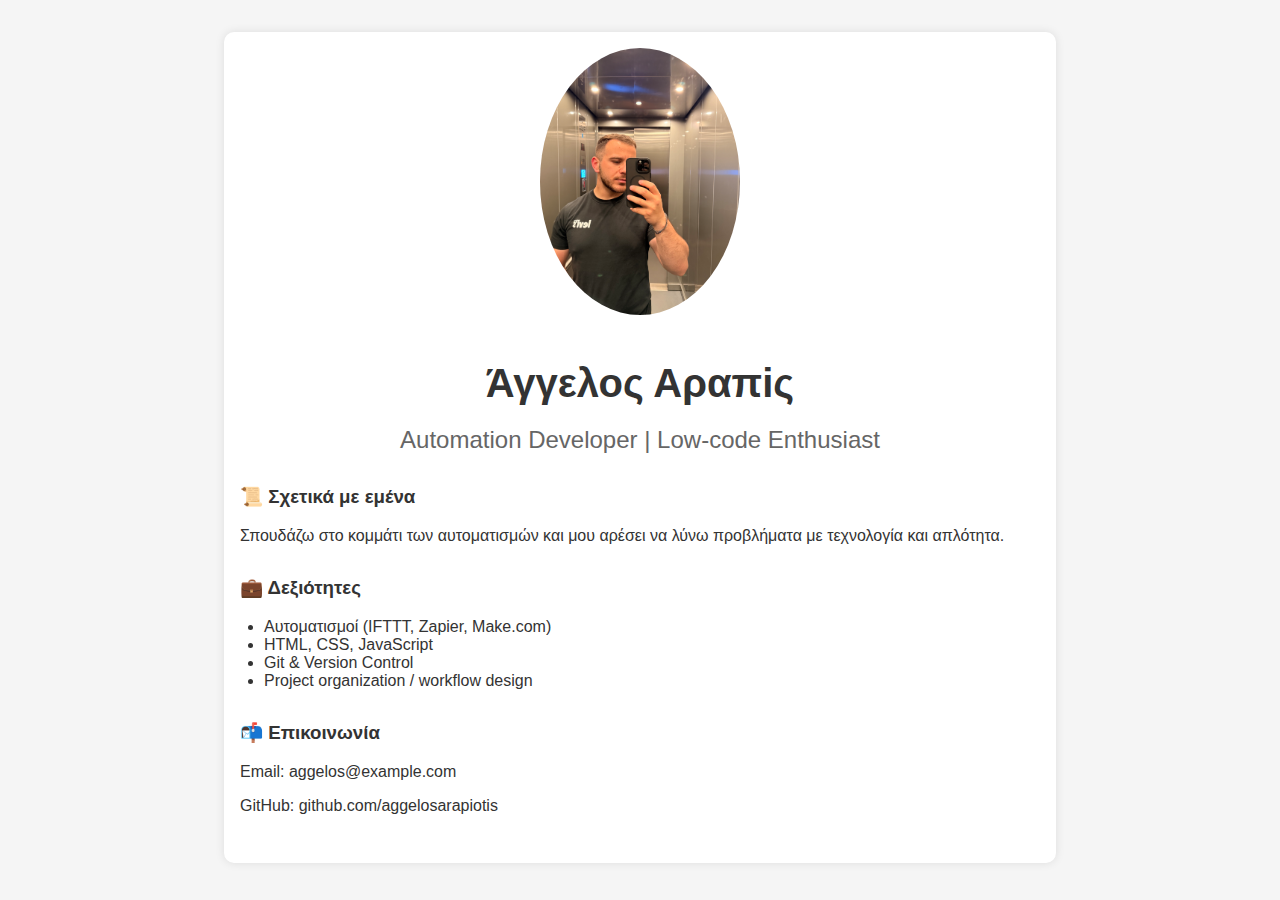
<file: cd bio-site/index.html>
<!DOCTYPE html>
<html lang="el">
<head>
  <meta charset="UTF-8" />
  <meta name="viewport" content="width=device-width, initial-scale=1.0" />
  <title>Άγγελος Αραπιώτης - Βιογραφικό</title>
  <link rel="stylesheet" href="style.css" />
</head>
<body>
  <div class="container">
    <header>
        <img src="img/profile.jpg" alt="Άγγελος Αραπιώτης" style="width: 200px; border-radius: 50%; margin-bottom: 1rem;">

      <h1>Άγγελος Αραπiς</h1>
      <h2>Automation Developer | Low-code Enthusiast</h2>
    </header>

    <section>
      <h3>📜 Σχετικά με εμένα</h3>
      <p>Σπουδάζω στο κομμάτι των αυτοματισμών και μου αρέσει να λύνω προβλήματα με τεχνολογία και απλότητα.</p>
    </section>

    <section>
      <h3>💼 Δεξιότητες</h3>
      <ul>
        <li>Αυτοματισμοί (IFTTT, Zapier, Make.com)</li>
        <li>HTML, CSS, JavaScript</li>
        <li>Git & Version Control</li>
        <li>Project organization / workflow design</li>
      </ul>
    </section>

    <section>
      <h3>📬 Επικοινωνία</h3>
      <p>Email: aggelos@example.com</p>
      <p>GitHub: github.com/aggelosarapiotis</p>
    </section>
  </div>
</body>
</html>
</file>
<file: cd bio-site/style.css>
body {
  font-family: Arial, sans-serif;
  background-color: #f5f5f5;
  color: #333;
  margin: 0;
  padding: 0;
}

.container {
  max-width: 800px;
  margin: 2rem auto;
  padding: 1rem;
  background: white;
  box-shadow: 0 0 10px rgba(0,0,0,0.1);
  border-radius: 10px;
}

header {
  text-align: center;
  margin-bottom: 2rem;
}

h1 {
  font-size: 2.5rem;
  margin-bottom: 0.5rem;
}

h2 {
  font-weight: 300;
  color: #666;
}

section {
  margin-bottom: 2rem;
}

ul {
  padding-left: 1.5rem;
}
</file>
